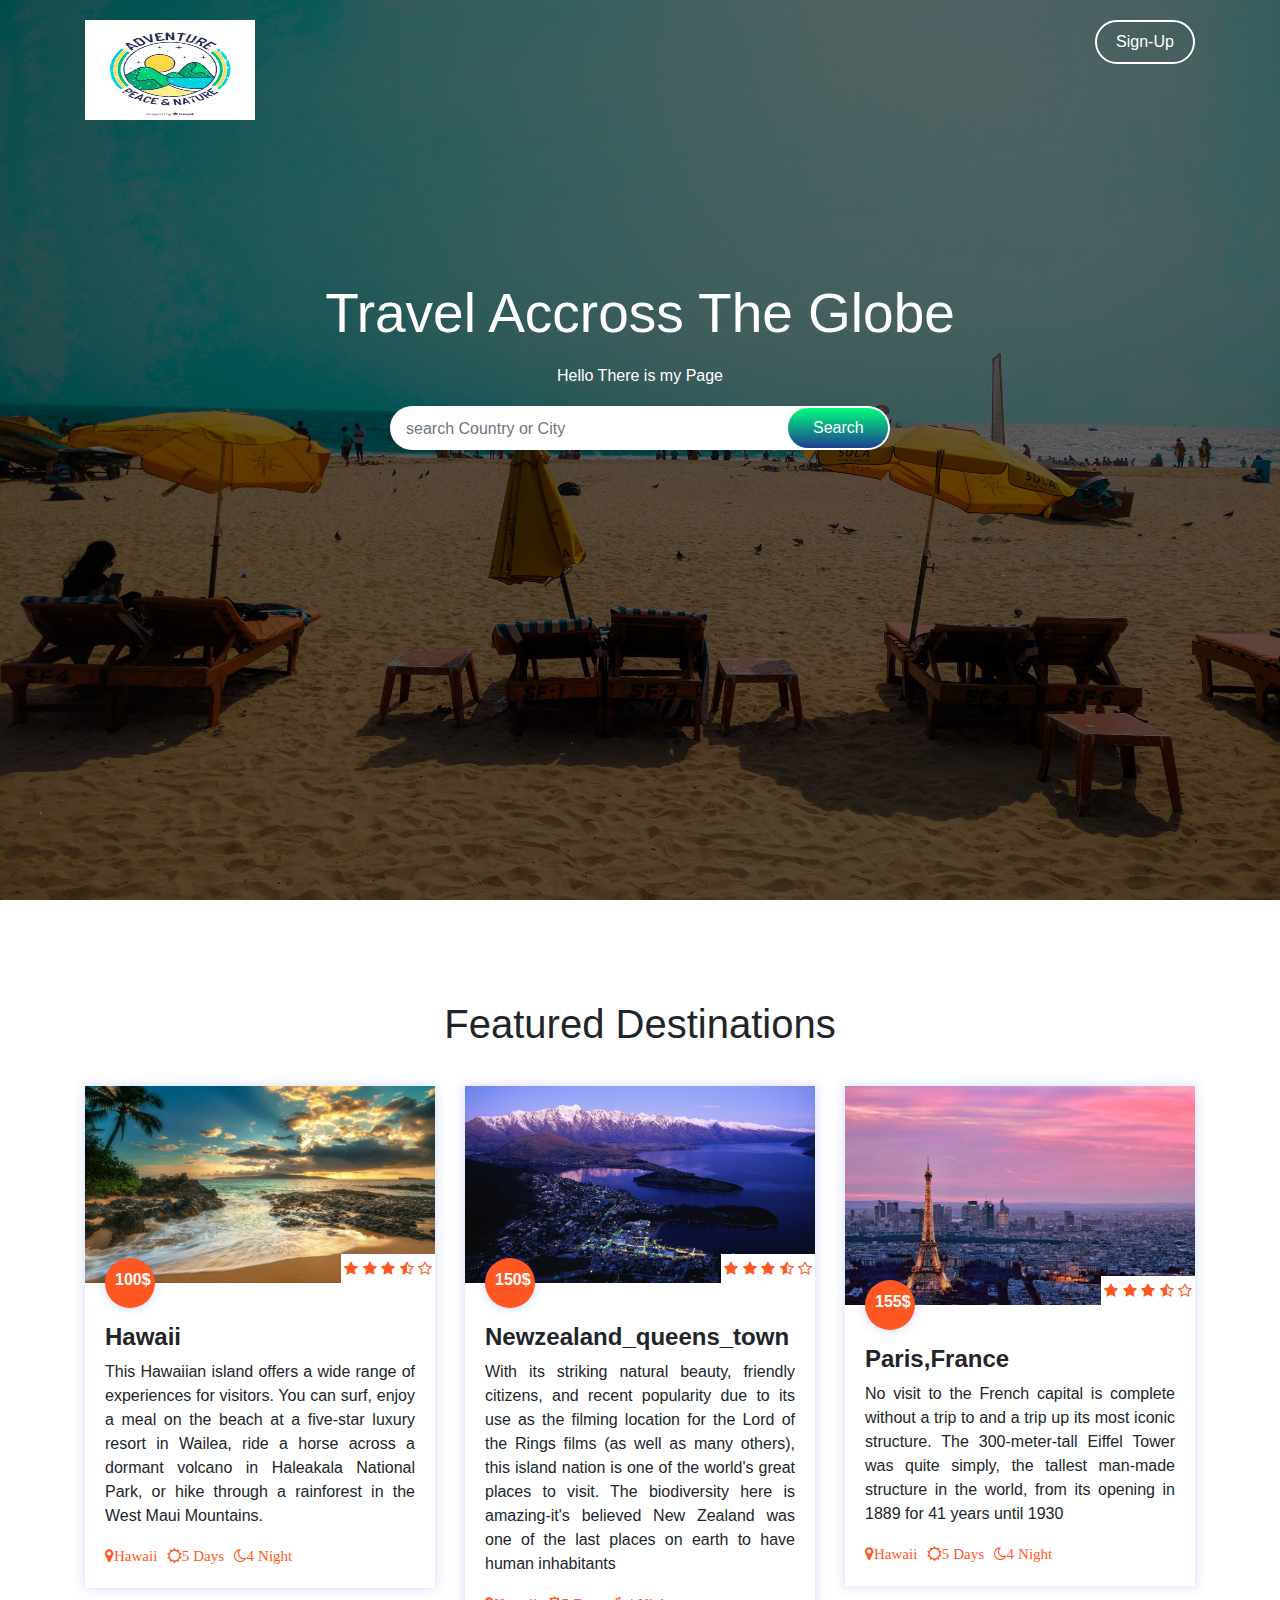
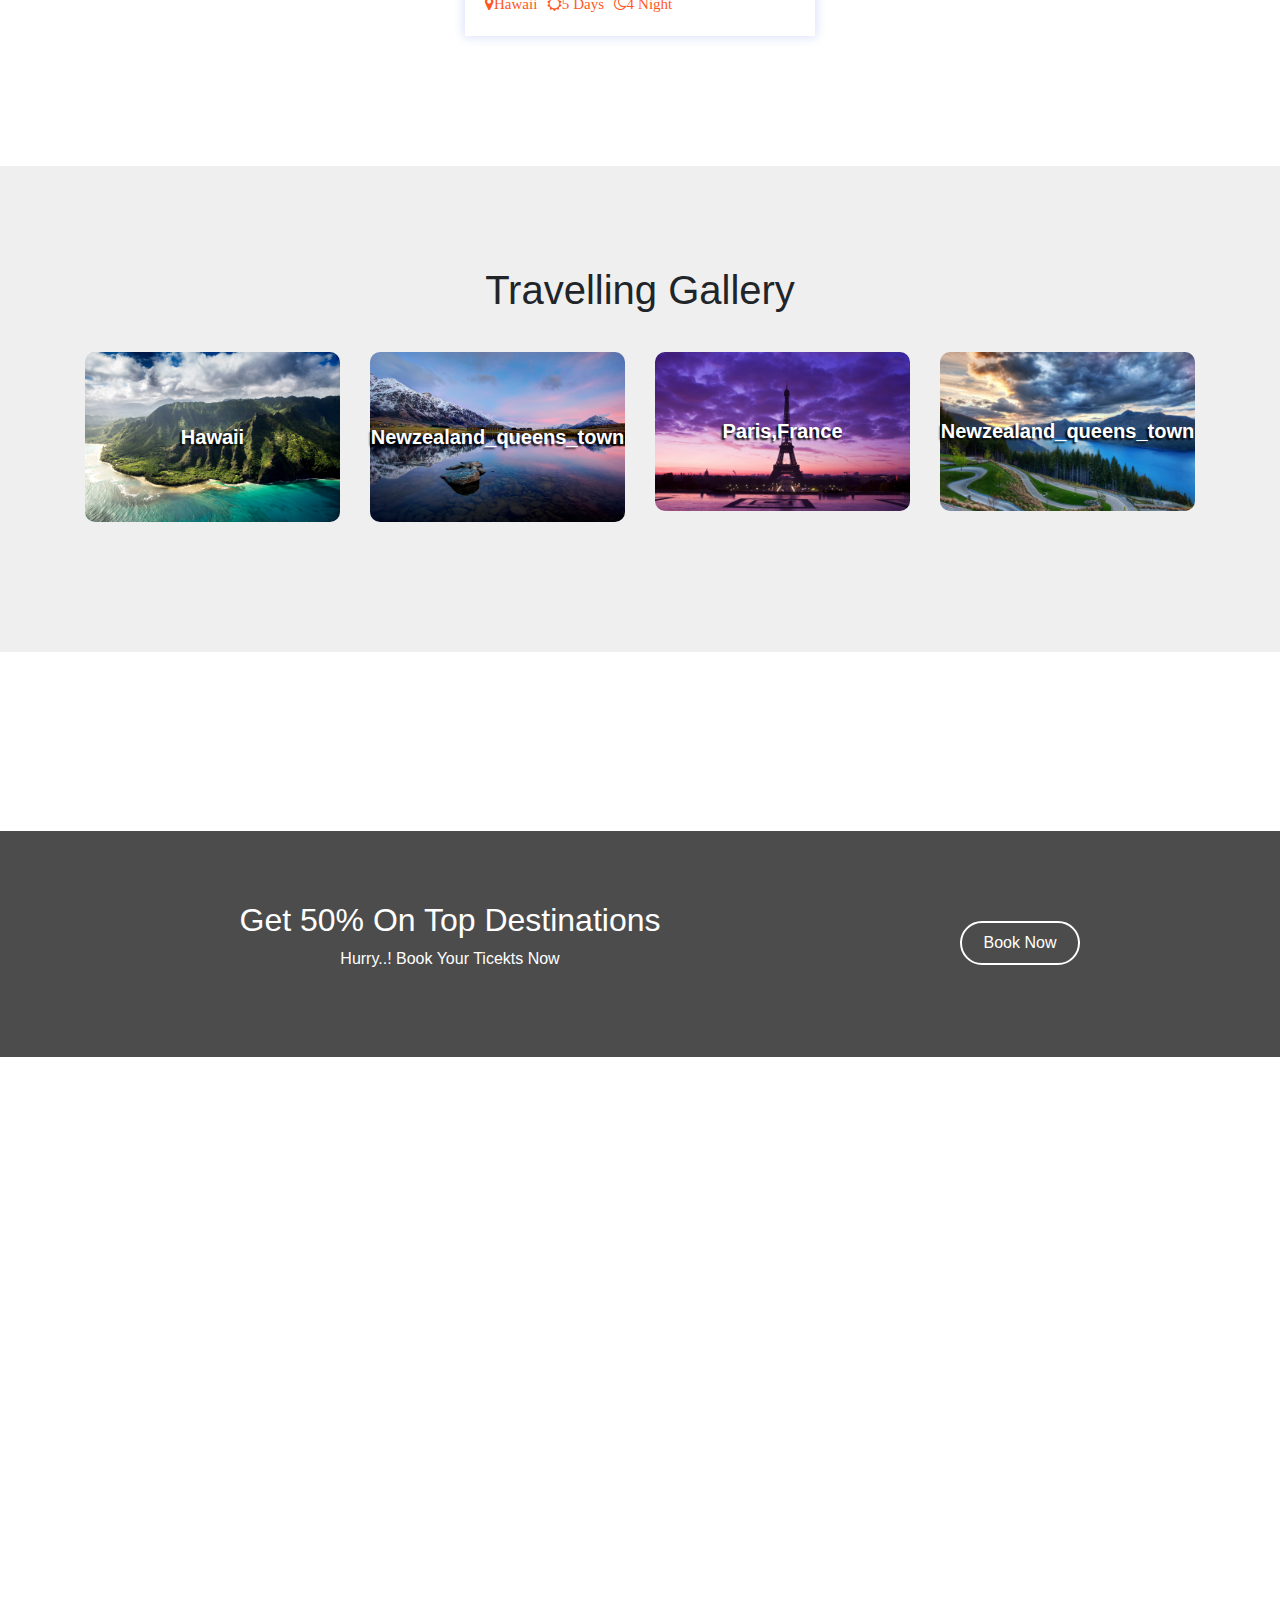
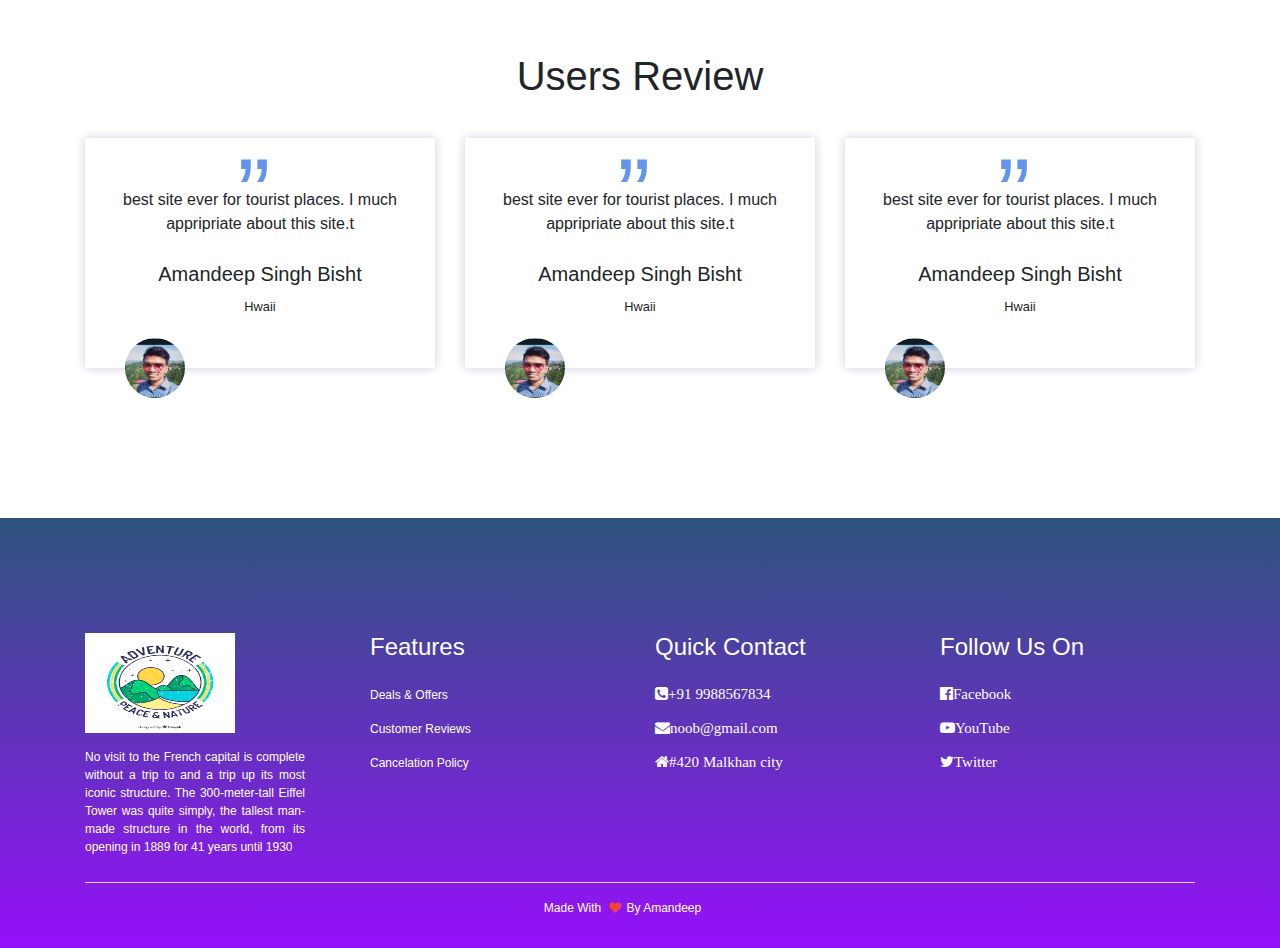
<file: tour and travel project/index.html>
<!DOCTYPE html>
<html lang="en">

<head>
    <meta charset="UTF-8">
    <meta http-equiv="X-UA-Compatible" content="IE=edge">
    <meta name="viewport" content="width=device-width, initial-scale=1.0">
    <title>Travel</title>
    <link rel="stylesheet" href="style.css">
    <link rel="stylesheet" href="https://stackpath.bootstrapcdn.com/font-awesome/4.7.0/css/font-awesome.min.css">
    <meta name="viewport" content="width=device-width,initial-scale=1.0">
    <link rel="stylesheet" href="https://stackpath.bootstrapcdn.com/bootstrap/4.3.1/css/bootstrap.min.css">
</head>

<body>
    <section class="header">
        <div class="container">
            <img src="logo1.jpg" alt="error" width="100px" height="100px">
            <a href="logging.php"><button type="button" class="login-btn">Sign-Up</button></a>
        </div>
        <h1>Travel Accross The Globe</h1>
        <p>Hello There is my Page</p>
        <div class="input-group">
            <input type="text" class="form-control" placeholder="search Country or City">
            <div class="input-group-append">
                <button type="submit" class="input-group-text btn">Search</button>
            </div>
        </div>
    </section>
    <section class="features">
        <h1>Featured Destinations</h1>
        <div class="container">
            <div class="row">
                <div class="col-md-4">
                    <div class="feature-box">
                        <div class="feature-img">
                            <img src="hawaii.jpg" width="100%" height="100%">
                            <div class="price">
                                <p>100$</p>
                            </div>
                            <div class="rating">
                                <i class="fa fa-star"></i>
                                <i class="fa fa-star"></i>
                                <i class="fa fa-star"></i>
                                <i class="fa fa-star-half-o"></i>
                                <i class="fa fa-star-o"></i>
                            </div>
                        </div>
                        <div class="feature-details">
                            <h4>Hawaii</h4>
                            <p>This Hawaiian island offers a wide range of experiences for visitors.
                                You can surf, enjoy a meal on the beach at a five-star luxury resort in Wailea, ride a
                                horse across a dormant volcano in Haleakala National Park, or hike through a rainforest
                                in the West Maui Mountains.
                            </p>
                            <div>
                                <span>
                                    <i class="fa fa-map-marker">Hawaii</i>
                                </span>
                                <span>
                                    <i class="fa fa-sun-o">5 Days</i>
                                </span>
                                <span>
                                    <i class="fa fa-moon-o">4 Night</i>
                                </span>
                            </div>
                        </div>
                    </div>
                </div>
                <div class="col-md-4">
                    <div class="feature-box">
                        <div class="feature-img">
                            <img src="Newzealand_queens_town.jpg" width="100%" height="100%">
                            <div class="price">
                                <p>150$</p>
                            </div>
                            <div class="rating">
                                <i class="fa fa-star"></i>
                                <i class="fa fa-star"></i>
                                <i class="fa fa-star"></i>
                                <i class="fa fa-star-half-o"></i>
                                <i class="fa fa-star-o"></i>
                            </div>
                        </div>
                        <div class="feature-details">
                            <h4>Newzealand_queens_town</h4>
                            <p>With its striking natural beauty, friendly citizens, and recent popularity due to its use
                                as the filming location for the Lord of the Rings films (as well as many others), this
                                island nation is one of the world's great places to visit. The biodiversity here is
                                amazing-it's believed New Zealand was one of the last places on earth to have human
                                inhabitants
                            </p>
                            <div>
                                <span>
                                    <i class="fa fa-map-marker">Hawaii</i>
                                </span>
                                <span>
                                    <i class="fa fa-sun-o">5 Days</i>
                                </span>
                                <span>
                                    <i class="fa fa-moon-o">4 Night</i>
                                </span>
                            </div>
                        </div>
                    </div>
                </div>
                <div class="col-md-4">
                    <div class="feature-box">
                        <div class="feature-img">
                            <img src="Paris,France.jpg" width="100%" height="100%">
                            <div class="price">
                                <p>155$</p>
                            </div>
                            <div class="rating">
                                <i class="fa fa-star"></i>
                                <i class="fa fa-star"></i>
                                <i class="fa fa-star"></i>
                                <i class="fa fa-star-half-o"></i>
                                <i class="fa fa-star-o"></i>
                            </div>
                        </div>
                        <div class="feature-details">
                            <h4>Paris,France</h4>
                            <p>
                                No visit to the French capital is complete without a trip to and a trip up its most
                                iconic structure. The 300-meter-tall Eiffel Tower was quite simply, the tallest man-made
                                structure in the world, from its opening in 1889 for 41 years until 1930
                            </p>
                            <div>
                                <span>
                                    <i class="fa fa-map-marker">Hawaii</i>
                                </span>
                                <span>
                                    <i class="fa fa-sun-o">5 Days</i>
                                </span>
                                <span>
                                    <i class="fa fa-moon-o">4 Night</i>
                                </span>
                            </div>
                        </div>
                    </div>
                </div>
            </div>
        </div>
    </section>
    <section class="gallery">
        <h1>Travelling Gallery</h1>
        <div class="container">
            <div class="row">
                <div class="col-md-3">
                    <div class="gallery-box">
                        <img src="gallery_hwaii.jpg" width="140%" height="100%">
                        <h4>Hawaii</h4>
                    </div>
                </div>
                <div class="col-md-3">
                    <div class="gallery-box">
                        <img src="gallery_newzealand_queens_town.jpg" width="140%" height="100%">
                        <h4>Newzealand_queens_town</h4>
                    </div>
                </div>
                <div class="col-md-3">
                    <div class="gallery-box">
                        <img src="296597.jpg" width="140%" height="100%">
                        <h4>Paris,France</h4>
                    </div>
                </div>
                <div class="col-md-3">
                    <div class="gallery-box">
                        <img src="gallery_queens.jpg" width="140%" height="100%">
                        <h4>Newzealand_queens_town</h4>
                    </div>
                </div>
            </div>
        </div>
    </section>
    <section class="banner">
        <div class="banner-highlights">
            <div class="container">
                <div class="row">
                    <div class="col-md-8">
                        <h2>Get 50% On Top Destinations</h2>
                        <p>Hurry..! Book Your Ticekts Now</p>
                    </div>
                    <div class="col-md-4">
                        <button type="button" class="booking-btn">Book Now</button>
                    </div>
                </div>
            </div>
        </div>
    </section>
    <section class="users-feedback">
        <h1>Users Review</h1>
        <div class="container">
            <div class="row">
                <div class="col-md-4">
                    <div class="user-review">
                        <p> best site ever for tourist places. I much appripriate about this site.t</p>
                        <h5>Amandeep Singh Bisht</h5>
                        <small>Hwaii</small>
                    </div>
                    <img src="aman.jpg">
                </div>
                <div class="col-md-4">
                    <div class="user-review">
                        <p> best site ever for tourist places. I much appripriate about this site.t</p>
                        <h5>Amandeep Singh Bisht</h5>
                        <small>Hwaii</small>
                    </div>
                    <img src="aman.jpg">
                </div>
                <div class="col-md-4">
                    <div class="user-review">
                        <p> best site ever for tourist places. I much appripriate about this site.t</p>
                        <h5>Amandeep Singh Bisht</h5>
                        <small>Hwaii</small>
                    </div>
                    <img src="aman.jpg">
                </div>
            </div>
        </div>
    </section>
    <section class="footer">
        <div class="container">
            <div class="row">
                <div class="col-md-3">
                    <img src="logo1.jpg" class="footer-logo" width="100px" height="100px">
                    <p>
                        No visit to the French capital is complete without a trip to and a trip up its most
                        iconic structure. The 300-meter-tall Eiffel Tower was quite simply, the tallest man-made
                        structure in the world, from its opening in 1889 for 41 years until 1930
                    </p>
                </div>
                <div class="col-md-3">
                    <h4>Features</h4>
                    <p>Deals & Offers</p>
                    <p>Customer Reviews</p>
                    <p>Cancelation Policy</p>
                </div>
                <div class="col-md-3">
                    <h4>Quick Contact</h4>
                    <p><i class="fa fa-phone-square">+91 9988567834</i></p>
                    <p><i class="fa fa-envelope">noob@gmail.com</i></p>
                    <p><i class="fa fa-home">#420 Malkhan city</i></p>
                </div>
                <div class="col-md-3">
                    <h4>Follow Us On</h4>
                    <p><i class="fa fa-facebook-official">Facebook</i></p>
                    <p><i class="fa fa-youtube-play">YouTube</i></p>
                    <p><i class="fa fa-twitter">Twitter</i></p>
                </div>
            </div>
            <hr>
            <p class="copyright">Made With <i class="fa fa-heart"></i>By Amandeep</p>
        </div>
    </section>
</body>

</html>
</file>
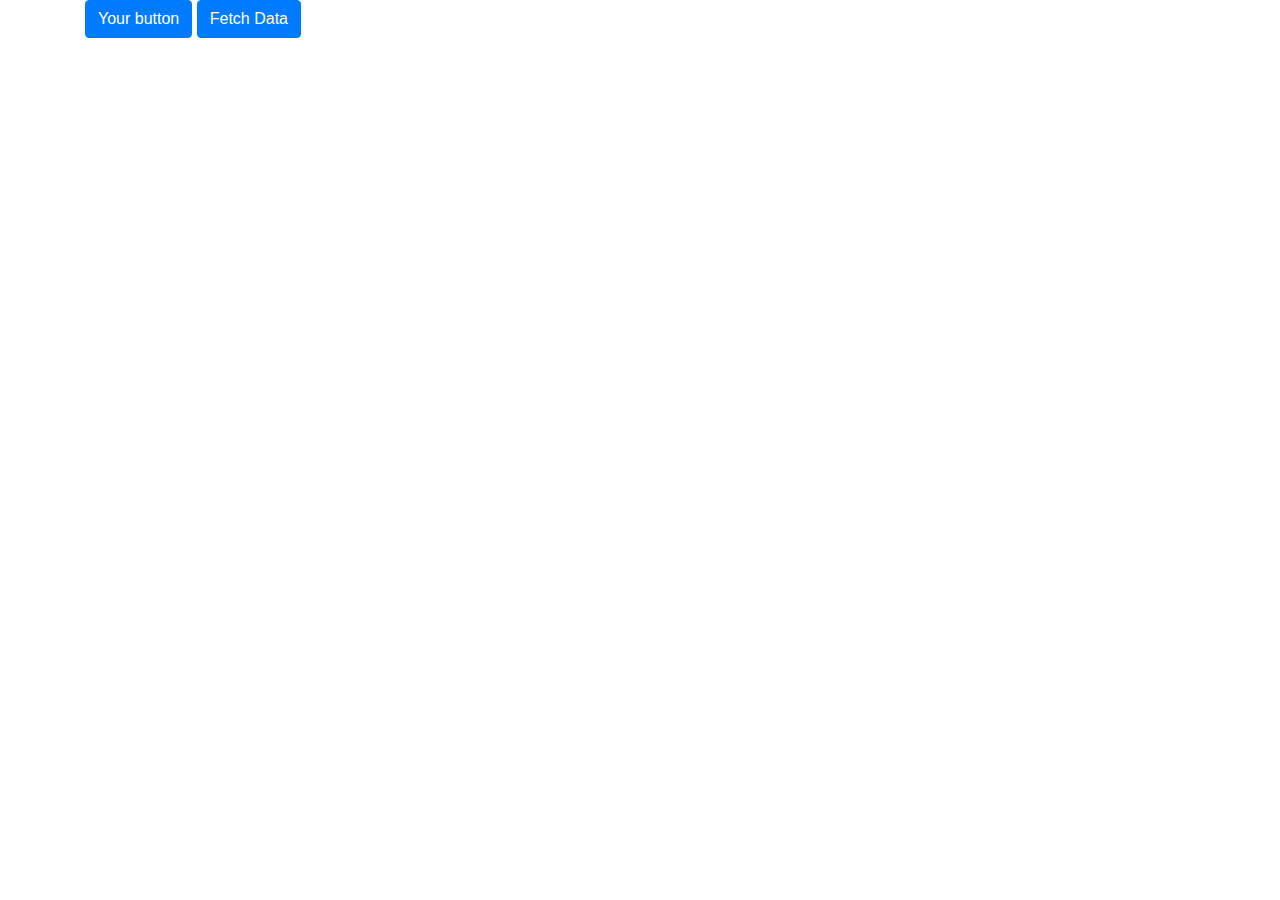
<file: javascript/api.html>
<!DOCTYPE html>
<html lang="en">
<head>
    <meta charset="UTF-8">
    <meta http-equiv="X-UA-Compatible" content="IE=edge">
    <meta name="viewport" content="width=device-width, initial-scale=1.0">
    <title>Document</title>
    <link rel="stylesheet" href="https://cdn.jsdelivr.net/npm/bootstrap@4.4.1/dist/css/bootstrap.min.css" integrity="sha384-Vkoo8x4CGsO3+Hhxv8T/Q5PaXtkKtu6ug5TOeNV6gBiFeWPGFN9MuhOf23Q9Ifjh" crossorigin="anonymous">
    <style>
        .container{
            display: block;
            margin-left: auto;
            margin-right: auto;
        }
    </style>
</head>
<body>
    <div class="container">
        <button id="mybtn" class="btn btn-primary">Your button</button>
        <button class="btn btn-primary">Fetch Data</button>
        <div id="content"></div>
    </div>
    <script src="https://code.jquery.com/jquery-3.4.1.slim.min.js" integrity="sha384-J6qa4849blE2+poT4WnyKhv5vZF5SrPo0iEjwBvKU7imGFAV0wwj1yYfoRSJoZ+n" crossorigin="anonymous"></script>
<script src="https://cdn.jsdelivr.net/npm/popper.js@1.16.0/dist/umd/popper.min.js" integrity="sha384-Q6E9RHvbIyZFJoft+2mJbHaEWldlvI9IOYy5n3zV9zzTtmI3UksdQRVvoxMfooAo" crossorigin="anonymous"></script>
<script src="https://cdn.jsdelivr.net/npm/bootstrap@4.4.1/dist/js/bootstrap.min.js" integrity="sha384-wfSDF2E50Y2D1uUdj0O3uMBJnjuUD4Ih7YwaYd1iqfktj0Uod8GCExl3Og8ifwB6" crossorigin="anonymous"></script>
</body>
<script src="fetchapi.js"></script>
</html>
</file>
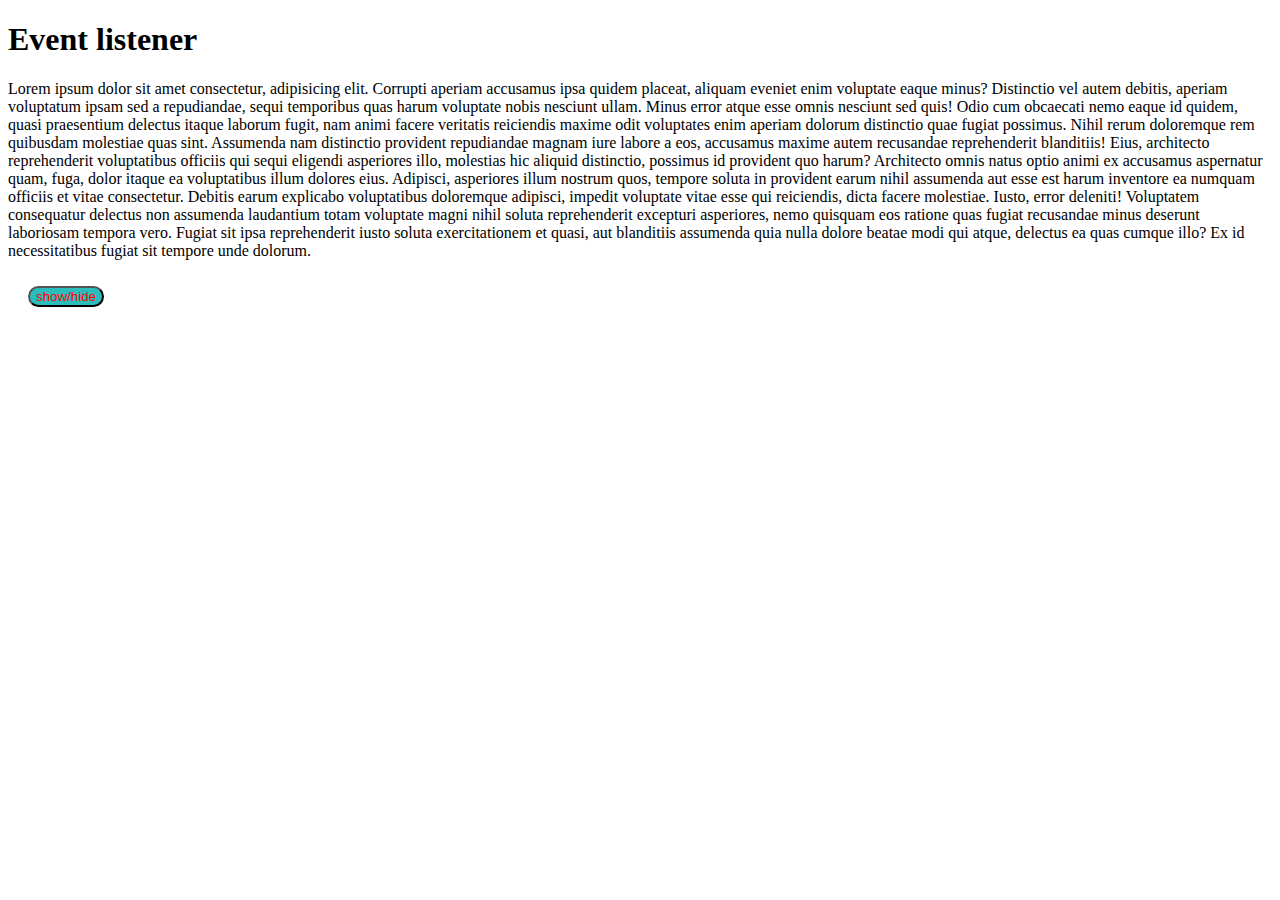
<file: javascript/eventlistener.html>
<!DOCTYPE html>
<html lang="en">
<head>
    <meta charset="UTF-8">
    <meta http-equiv="X-UA-Compatible" content="IE=edge">
    <meta name="viewport" content="width=device-width, initial-scale=1.0">
    <title>Event listener....!</title>
</head>
<style>
    #btn{
        background-color: rgb(43, 189, 189);
        color: red;
        border-radius: 20px;
        margin: 10px 20px;
        cursor: pointer;
    }
</style>
<body>
    <div class="container">
    <h1>Event listener</h1>
    <p id="para">Lorem ipsum dolor sit amet consectetur, adipisicing elit. Corrupti aperiam accusamus ipsa quidem placeat, aliquam eveniet enim voluptate eaque minus? Distinctio vel autem debitis, aperiam voluptatum ipsam sed a repudiandae, sequi temporibus quas harum voluptate nobis nesciunt ullam. Minus error atque esse omnis nesciunt sed quis! Odio cum obcaecati nemo eaque id quidem, quasi praesentium delectus itaque laborum fugit, nam animi facere veritatis reiciendis maxime odit voluptates enim aperiam dolorum distinctio quae fugiat possimus. Nihil rerum doloremque rem quibusdam molestiae quas sint. Assumenda nam distinctio provident repudiandae magnam iure labore a eos, accusamus maxime autem recusandae reprehenderit blanditiis! Eius, architecto reprehenderit voluptatibus officiis qui sequi eligendi asperiores illo, molestias hic aliquid distinctio, possimus id provident quo harum? Architecto omnis natus optio animi ex accusamus aspernatur quam, fuga, dolor itaque ea voluptatibus illum dolores eius. Adipisci, asperiores illum nostrum quos, tempore soluta in provident earum nihil assumenda aut esse est harum inventore ea numquam officiis et vitae consectetur. Debitis earum explicabo voluptatibus doloremque adipisci, impedit voluptate vitae esse qui reiciendis, dicta facere molestiae. Iusto, error deleniti! Voluptatem consequatur delectus non assumenda laudantium totam voluptate magni nihil soluta reprehenderit excepturi asperiores, nemo quisquam eos ratione quas fugiat recusandae minus deserunt laboriosam tempora vero. Fugiat sit ipsa reprehenderit iusto soluta exercitationem et quasi, aut blanditiis assumenda quia nulla dolore beatae modi qui atque, delectus ea quas cumque illo? Ex id necessitatibus fugiat sit tempore unde dolorum.</p>
</div>
    <button id="btn" onclick="togglebutton()">show/hide</button>
    <script>
        function togglebutton(){
            let btn=document.getElementById('btn');
            let para=document.getElementById('para');
            if(para.style.display != 'none'){
                para.style.display='none';
            } else{
                para.style.display='block';
            }
        }
    </script>
</body>
</html>
</file>
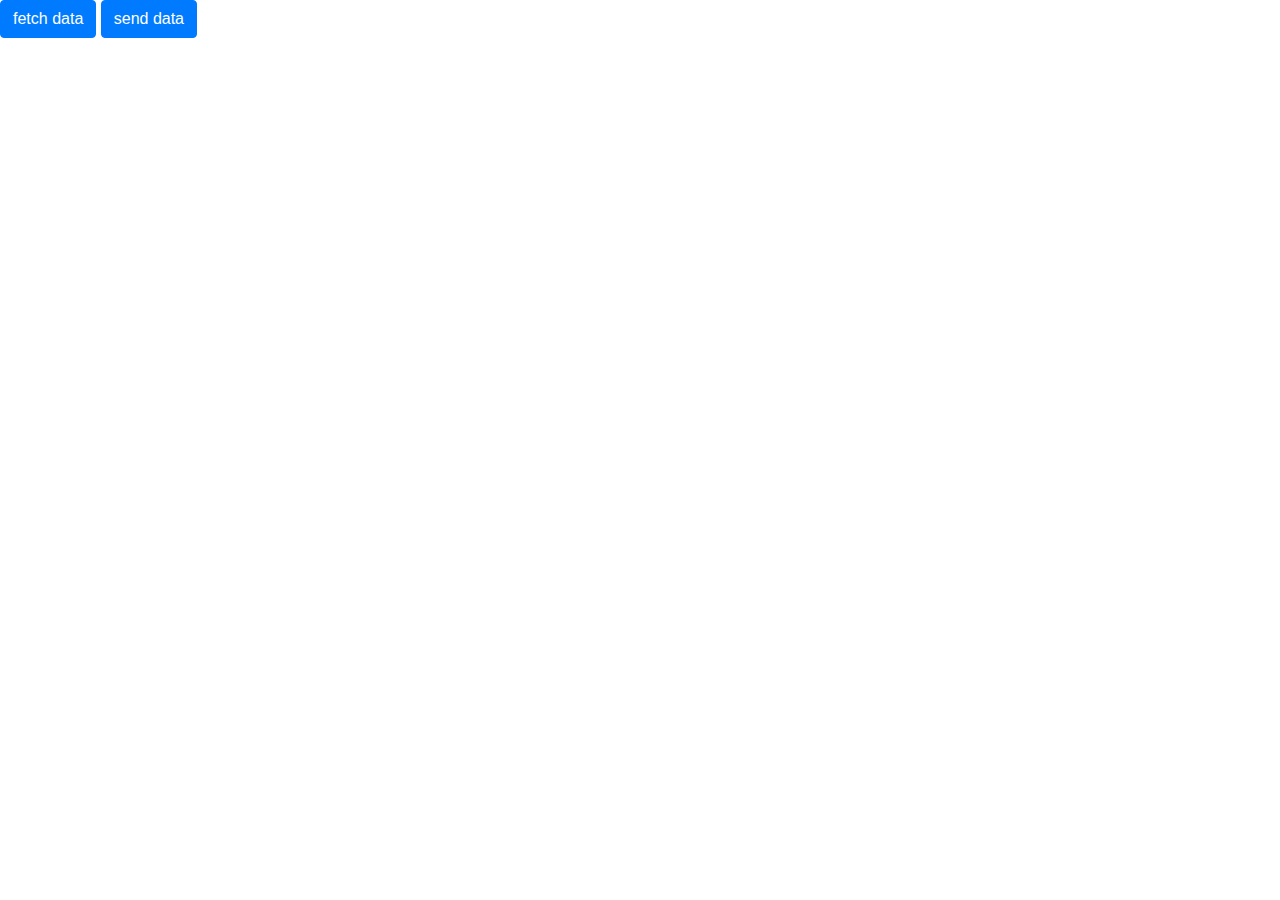
<file: javascript/try.html>
<!DOCTYPE html>
<html lang="en">
<head>
    <meta charset="UTF-8">
    <meta http-equiv="X-UA-Compatible" content="IE=edge">
    <meta name="viewport" content="width=device-width, initial-scale=1.0">
    <title>Document</title>
    <link rel="stylesheet" href="https://cdn.jsdelivr.net/npm/bootstrap@4.4.1/dist/css/bootstrap.min.css" integrity="sha384-Vkoo8x4CGsO3+Hhxv8T/Q5PaXtkKtu6ug5TOeNV6gBiFeWPGFN9MuhOf23Q9Ifjh" crossorigin="anonymous">
</head>
<body>
    <button class="btn btn-primary">fetch data</button>
    <button class="btn btn-primary">send data</button>
    <script src="https://code.jquery.com/jquery-3.4.1.slim.min.js" integrity="sha384-J6qa4849blE2+poT4WnyKhv5vZF5SrPo0iEjwBvKU7imGFAV0wwj1yYfoRSJoZ+n" crossorigin="anonymous"></script>
<script src="https://cdn.jsdelivr.net/npm/popper.js@1.16.0/dist/umd/popper.min.js" integrity="sha384-Q6E9RHvbIyZFJoft+2mJbHaEWldlvI9IOYy5n3zV9zzTtmI3UksdQRVvoxMfooAo" crossorigin="anonymous"></script>
<script src="https://cdn.jsdelivr.net/npm/bootstrap@4.4.1/dist/js/bootstrap.min.js" integrity="sha384-wfSDF2E50Y2D1uUdj0O3uMBJnjuUD4Ih7YwaYd1iqfktj0Uod8GCExl3Og8ifwB6" crossorigin="anonymous"></script>
</body>
<script src="try.js"></script>
</html>
</file>
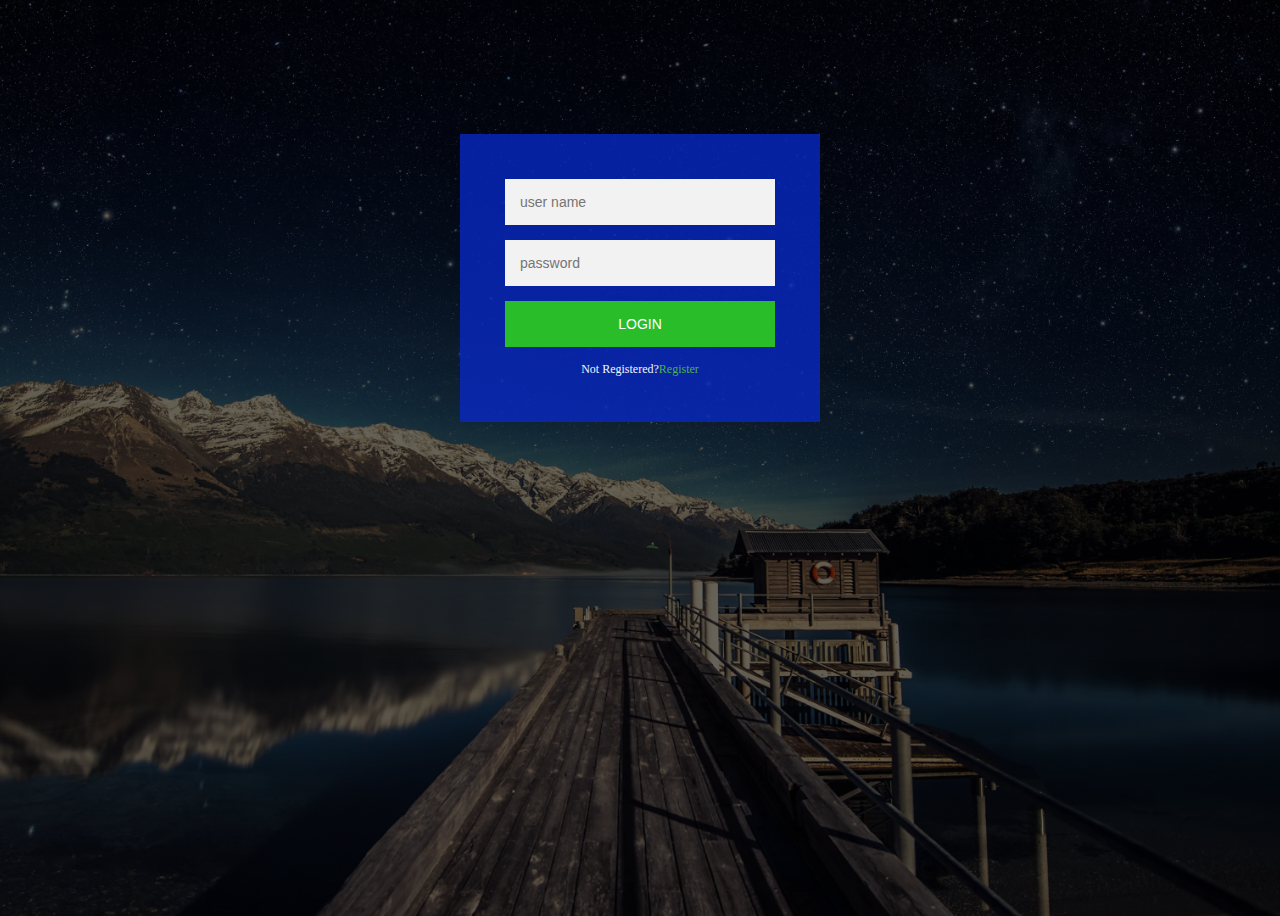
<file: tour and travel project/logto.html>
<!DOCTYPE html>
<html lang="en">

<head>
    <meta charset="UTF-8">
    <meta http-equiv="X-UA-Compatible" content="IE=edge">
    <meta name="viewport" content="width=device-width, initial-scale=1.0">
    <title>Document</title>
    <link rel="stylesheet" href="index.css">
</head>

<body>
    <div class="login-page">
        <div class="form">
            <form action="logging.php" class="register-form" method="post">
                <input type="text" name="Username" placeholder="Username" class="form-control" required /><br>
                <input type="password" name="password" placeholder="password" class="form-control" required /><br>
                <input type="text" name="email" placeholder="Email" class="form-control" required /><br>
                <button type="submit" class="btn btn-primary">Create</button>
                <p class="message">
                    Already Registered?<a href="#">Login</a>
                </p>
            </form>
            <form class="login-form" method="post">
                <input type="text" placeholder="user name" />
                <input type="password" placeholder="password" required />
                <button>login</button>
                <p class="message">Not Registered?<a href="#">Register</a></p>
            </form>
        </div>
    </div>
    <script src='https://code.jquery.com/jquery-3.6.0.min.js'></script>
    <script>
        $('.message a').click(function () {
            $('form').animate({ height: "toggle", opacity: "toggle" }, "slow");
        });
    </script>
</body>

</html>
</file>
<file: tour and travel project/style.css>
* {
    padding: 0;
    margin: 0;
}

.header {
    background-image: linear-gradient(rgba(0, 0, 0, 0.6), rgba(0, 0, 0, 0.6)),
        url(beach.jpg);
    height: 100vh;
    background-position: center;
    background-size: cover;
    padding: 20px;
    text-align: center;
    color: #fff;
}

.header img {
    float: left;
    width: 170px;
}

.login-btn {
    background: transparent;
    width: 100px;
    outline: none;
    border-radius: 50px;
    border: 2px solid #fff;
    padding: 8px 0;
    color: #fff;
    float: right;
}

.header h1 {
    padding-top: 260px;
    padding-bottom: 0;
    font-size: 55px;
}

.header p {
    margin: 18px 0;
}

.input-group {
    width: 90%;
    max-width: 500px;
    border-radius: 30px;
    background: #fff;
    margin: auto;
    padding: 2px;
}

.form-control {
    border: 0 !important;
    border-radius: 30px !important;
    margin: 2px;
    box-shadow: none !important;
}

.input-group-text {
    width: 100px;
    background-image: linear-gradient(#00ff7e, #1f3d90);
    border: 0 !important;
    color: #fff !important;
    padding: 0 25px !important;
    border-radius: 30px !important;
    box-shadow: none !important;
}

.features {
    padding: 100px 0;
}

h1 {
    text-align: center;
    padding-bottom: 30px;
}

.price {
    width: 50px;
    height: 50px;
    color: #fff;
    font-weight: 600;
    background-color: #ff5722;
    border-radius: 50%;
    padding: 10px;
    box-shadow: 0 0 10px 1px rgba(37, 73, 214, 0.18);
    position: absolute;
    left: 20px;
    bottom: -25px;
}

.feature-img {
    position: relative;
}

.rating {
    float: right;
    padding: 3px;
    background: #fff;
    bottom: -1px;
    right: 0;
    position: absolute;

}

.features .fa {
    font-size: 15px;
    color: #ff5722;
}

.feature-details {
    padding: 20px;
    text-align: justify;
}

.feature-details h4 {
    font-weight: 600;
    margin-top: 20px;
}

.feature-details .fa {
    margin-right: 5px;
}

.feature-box {
    box-shadow: 0 0 10px 1px rgba(37, 73, 214, 0.18);
    margin-bottom: 30px;
}

.gallery {
    padding: 100px 0;
    background: #efefef;
}

.gallery-box img {
    width: 100%;
    border-radius: 10px;
    cursor: pointer;
    transition: 1s;
}

.gallery-box img:hover {
    transform: scale(1.1);
}

.gallery-box h4 {
    display: block;
    color: #fff;
    text-shadow: -2px 2px 2px #000;
    font-weight: 600;
    font-size: 20px;
    position: absolute;
    top: 50%;
    left: 50%;
    transform: translate(-50%, -50%);
}

.gallery-box {
    position: relative;
    margin-bottom: 30px;
}

.banner {
    height: 100vh;
    padding-top: 14%;
    background-image: url(wall2.jpg);
    background-position: center;
    background-size: cover;
    background-attachment: fixed;
}

.banner-highlights {
    padding: 70px 0;
    background: rgba(0, 0, 0, 0.7);
    text-align: center;
    color: #fff;
}

.booking-btn {
    background: transparent;
    width: 120px;
    outline: none;
    border-radius: 50px;
    border: 2px solid #fff;
    padding: 8px 0;
    color: #fff;
    margin-top: 20px;
}

.users-feedback {
    padding: 100px 0;
}

.user-review {
    text-align: center;
    box-shadow: 0 0 10px 0 rgba(0, 0, 100, 0.2);
    padding-bottom: 50px;
}

.user-review p {
    padding: 50px 10px 10px 10px;
}

.users-feedback img {
    width: 60px;
    height: 60px;
    border-radius: 50%;
    position: relative;
    margin: -30px 0 20px 40px;
}

.user-review p::before {
    content: '\201d';
    display: block;
    position: absolute;
    font-size: 100px;
    color: #6495ed;
    font-family: sans-serif;
    left: 44%;
    top: -20px;
}

.footer {
    padding: 100px 20px 15px;
    background-image: linear-gradient(#2d557d, #9610fb);
    color: #fff;
}

.footer-logo {
    width: 150px;
    margin-top: 15px;
    margin-bottom: 15px;
}

.footer h4 {
    text-align: left;
    margin-top: 15px;
    margin-bottom: 25px;
}

.footer p {
    font-size: 12px;
    text-align: justify;
    padding-right: 35px;
}

.footer .row .fa {
    padding-right: 25px;
    font-size: 15px;
}

.footer hr {
    margin-top: 10px;
    background: #efefef;
}

.fa-heart {
    margin: 0 5px;
    color: #f44336;
}

.footer .copyright {
    text-align: center;
}
</file>
<file: tour and travel project/index.css>
body {
  background-image: linear-gradient(rgba(0, 0, 0, 0.6), rgba(0, 0, 0, 0.6)),
    url(pic1.jpg);
  height: 100vh;
  background-position: center;
  background-size: cover;
}
.login-page {
  width: 360px;
  padding: 10% 0 0;
  margin: auto;
}
.form {
  position: relative;
  z-index: 1;
  background: rgba(7, 40, 195, 0.8);
  max-width: 360px;
  padding: 45px;
  text-align: center;
}
.form input {
  font-family: -apple-system, BlinkMacSystemFont, "Segoe UI", Roboto, Oxygen,
    Ubuntu, Cantarell, "Open Sans", "Helvetica Neue", sans-serif;
  outline: 1;
  background: #f2f2f2;
  width: 100%;
  border: 0;
  margin: 0 0 15px;
  padding: 15px;
  box-sizing: border-box;
  font-size: 14px;
}
.form button {
  font-family: "Lucida Sans", "Lucida Sans Regular", "Lucida Grande",
    "Lucida Sans Unicode", Geneva, Verdana, sans-serif;
  text-transform: uppercase;
  outline: 0;
  background: rgb(41, 189, 41);
  width: 100%;
  border: 0;
  padding: 15px;
  color: #ffffff;
  font-size: 14px;
  cursor: pointer;
}
.form button:hover,
.form button:active {
  background: #43a047;
}
.form .message {
  margin: 15px 0 0;
  color: aliceblue;
  font-size: 12px;
}
.form .message a {
  color: #4caf50;
  text-decoration: none;
}
.form .register-form {
  display: none;
}
</file>
